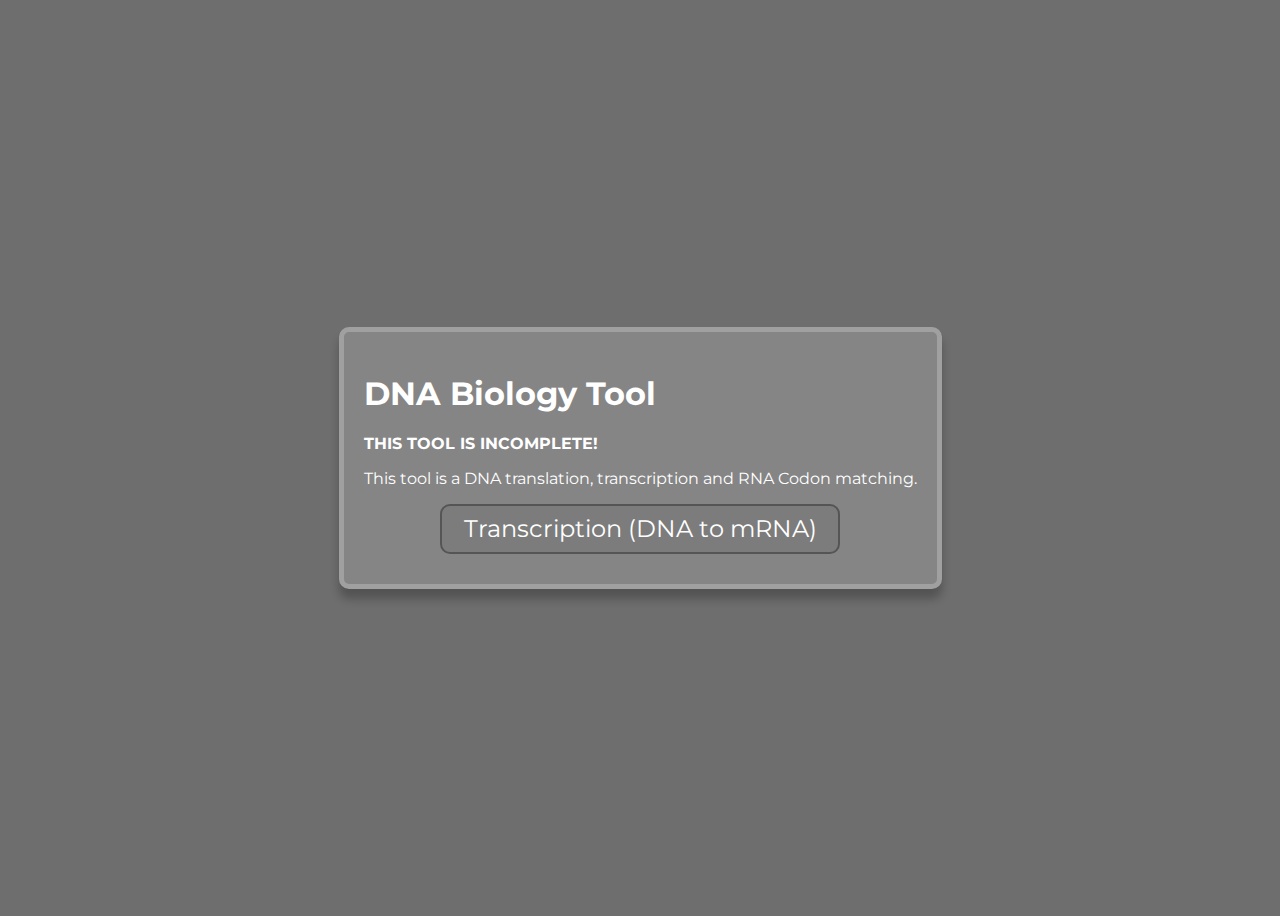
<file: index.html>
<html>
  <head>
    <title>DNA Biology Tool</title>
    <link rel="stylesheet" href="style.css">
    <meta name="viewport" content="width=device-width, initial-scale=1.0">
    <link rel="preconnect" href="https://fonts.googleapis.com">
    <link rel="preconnect" href="https://fonts.gstatic.com" crossorigin>
    <link href="https://fonts.googleapis.com/css2?family=Montserrat:ital,wght@0,100..900;1,100..900&display=swap" rel="stylesheet">
  </head>
  <body>
    <script src="js/index.js"></script>
    <div class="mainbox">
      <h1>DNA Biology Tool</h1>
      <p>
        <b>THIS TOOL IS INCOMPLETE!</b>
      </p>
      <p>
        This tool is a DNA translation, transcription and RNA Codon matching.
      </p>
      <button class="buttonthing" id="transcription-dna-to-mrna" style="width: 100%;">
            Transcription (DNA to mRNA)
      </button>
  </body>
</html>
</file>
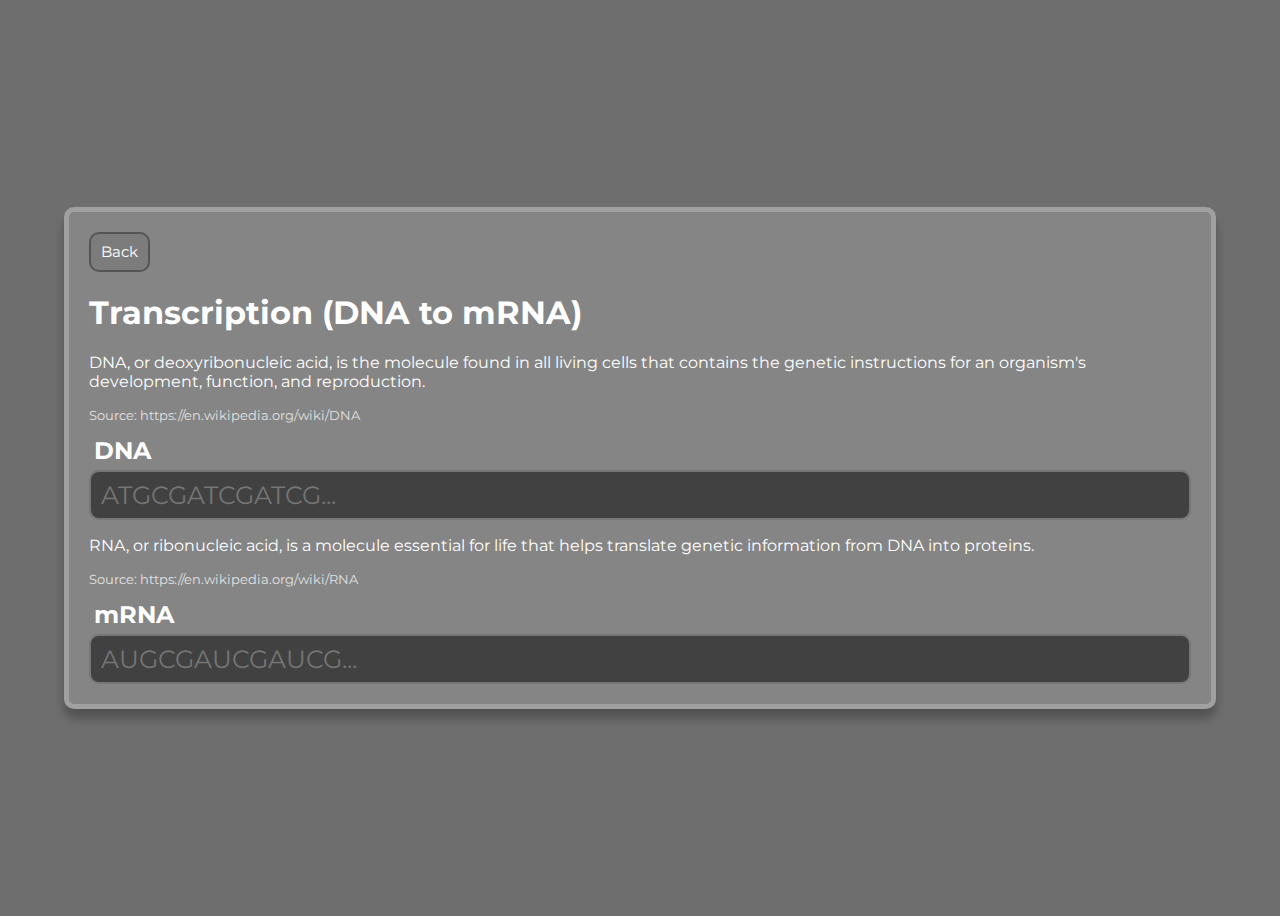
<file: transcription.html>
<html>
  <head>
    <title>DNA to mRNA translator</title>
    <link rel="stylesheet" href="style.css">
    <meta name="viewport" content="width=device-width, initial-scale=1.0">
    <link rel="preconnect" href="https://fonts.googleapis.com">
    <link rel="preconnect" href="https://fonts.gstatic.com" crossorigin>
    <link href="https://fonts.googleapis.com/css2?family=Montserrat:ital,wght@0,100..900;1,100..900&display=swap" rel="stylesheet">
  </head>
  <body>
    <script src="js/transcription-dna-mrna.js"></script>
    <div class="mainbox">
      <button class="button" id="backmain" style="height: 60px; height: 40px; font-size: 15px;">Back</button>
      <h1>Transcription (DNA to mRNA)</h1>
      <p>
        DNA, or deoxyribonucleic acid, is the molecule found in all living cells that contains the genetic instructions for an organism's development, function, and reproduction.
      </p>
      <p class="context">
        Source: https://en.wikipedia.org/wiki/DNA
      </p>
      <div id="DNA">
        <h2 class="inputheader">DNA</h2>
        <input class="line" type="text" placeholder="ATGCGATCGATCG...">
      </div>
      <p>
        RNA, or ribonucleic acid, is a molecule essential for life that helps translate genetic information from DNA into proteins.
      </p>
      <p class="context">
        Source: https://en.wikipedia.org/wiki/RNA
      </p>
      <div id="M-RNA">
        <h2 class="inputheader">mRNA</h2>
        <input class="line" type="text" placeholder="AUGCGAUCGAUCG...">
      </div>
  </body>
</html>
</file>
<file: style.css>
* {
    font-family: "Montserrat", sans-serif;
    color: white;
}

body {
    display: flex;
    height: 100vh;
    align-items: center;
    justify-content: center;
    background-color: rgb(110, 110, 110);
}

div.mainbox {
    background-color: #858585;
    border-color: #a0a0a0;
    border-radius: 10px;
    border-width: 5px;
    border-style: solid;
    min-width: 300px;           /* optional lower limit */
    max-width: 90vw;            /* never exceed 90% of viewport width */
    min-height: 40px;
    padding: 20px;
    box-shadow: 0px 10px 10px rgba(0, 0, 0, 0.247);
    box-sizing: border-box;
}


input.line {
    background-color: #414141;
    outline: none;
    border-style: solid;
    border-radius: 10px;
    width: 100%;
    height: 50px;
    font-size: 25px;
    padding-left: 10px;
    padding-right: 10px;
}

.inputheader {
    margin: 5px;
}

p.context {
    font-size: 13px;
    color:#e2e2e2
}

button.buttonthing {
    background-color: #7c7c7c;
    outline: none;
    border-style: solid;
    border-radius: 10px;
    border-color: #555555;
    max-width: 400px;
    height: 50px;
    font-size: 1.5rem;
    padding: 0 10px;
    transition: background-color 0.25s ease, transform 0.25s ease;
    box-sizing: border-box;
    cursor: pointer;
    display: block;
    margin: 10px auto;
}

button.buttonthing:hover {
    background-color: #8f8f8f;
}

button.buttonthing:active {
    transform: scale(0.99);
    background-color: #636363;
}


button.button {
    background-color: #7c7c7c;
    outline: none;
    border-style: solid;
    border-radius: 10px;
    border-color: #555555;
    height: 50px;
    padding-left: 10px;
    padding-right: 10px;
    transition: background-color 0.25s ease, transform 0.25s ease;
}

button.button:hover {
    background-color: #8f8f8f;
}

button.button:active {
    transform: scale(0.99);
    background-color: #636363;
}
</file>
